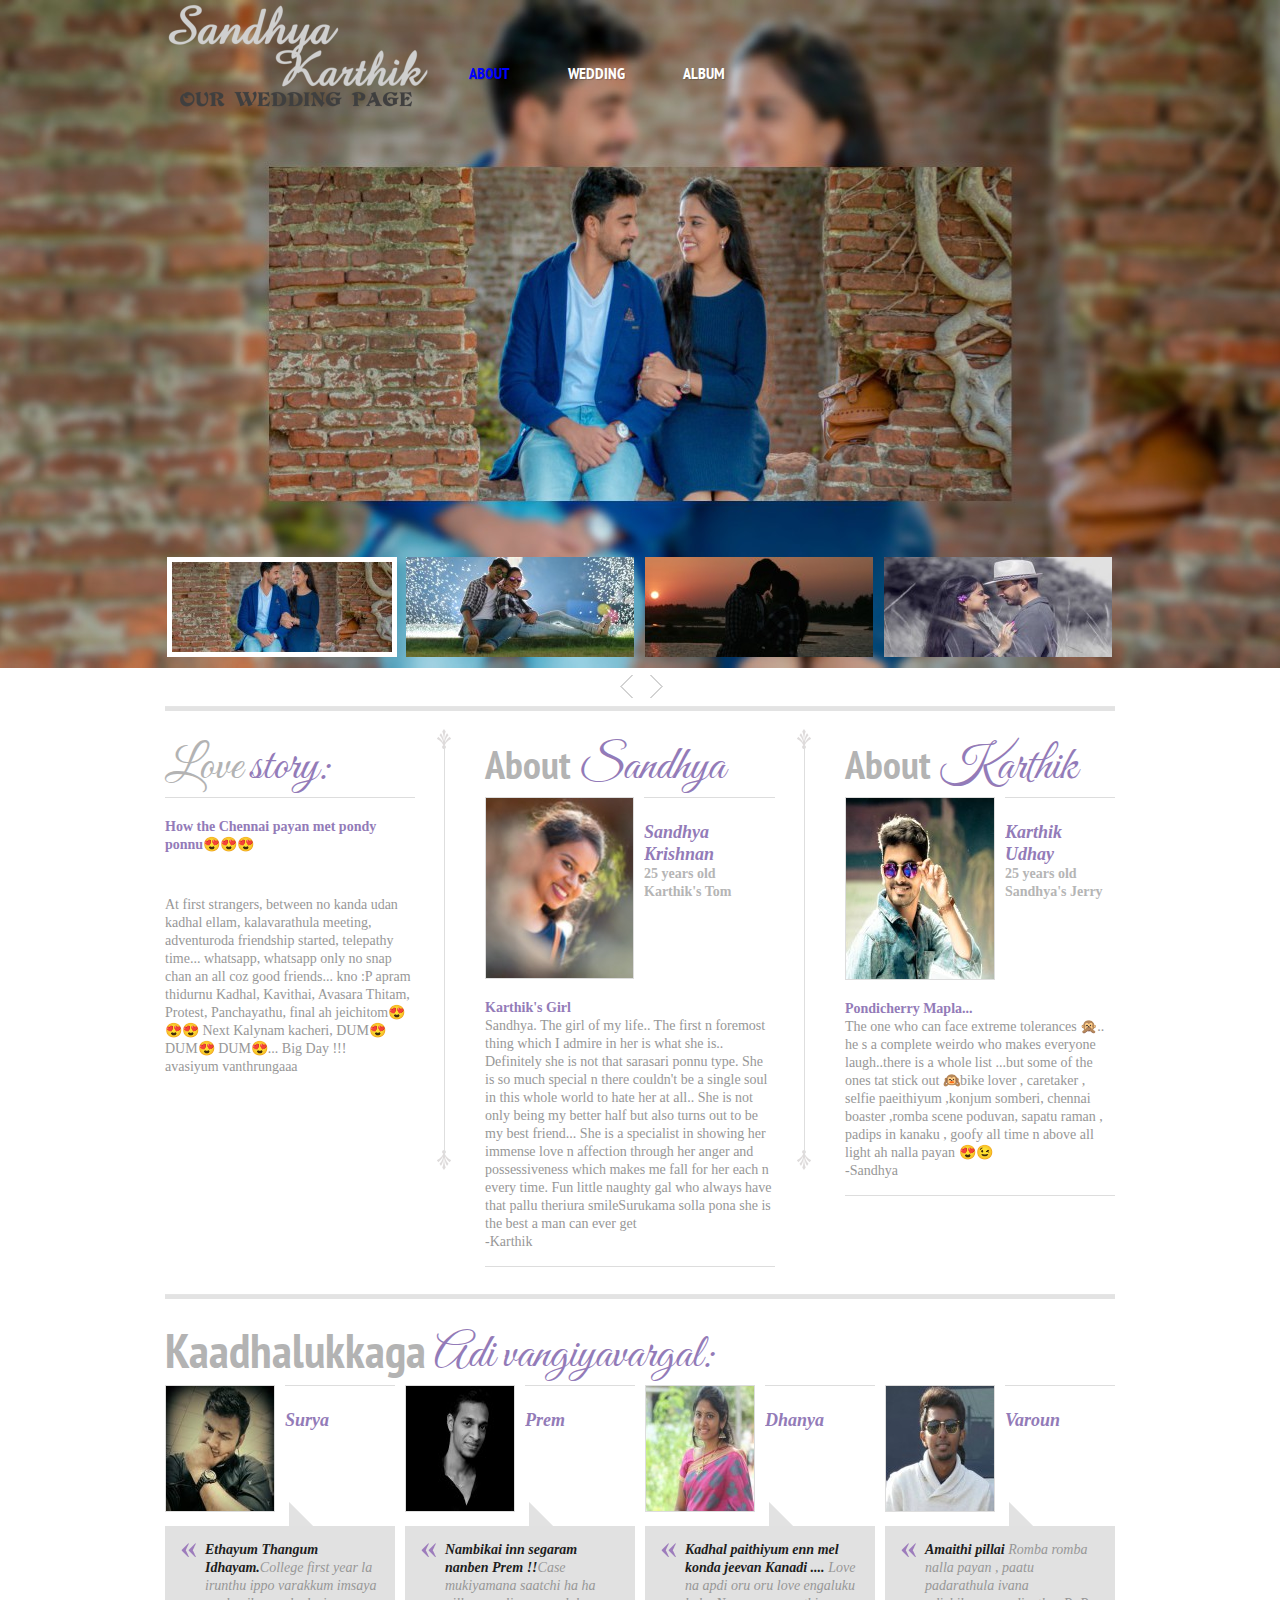
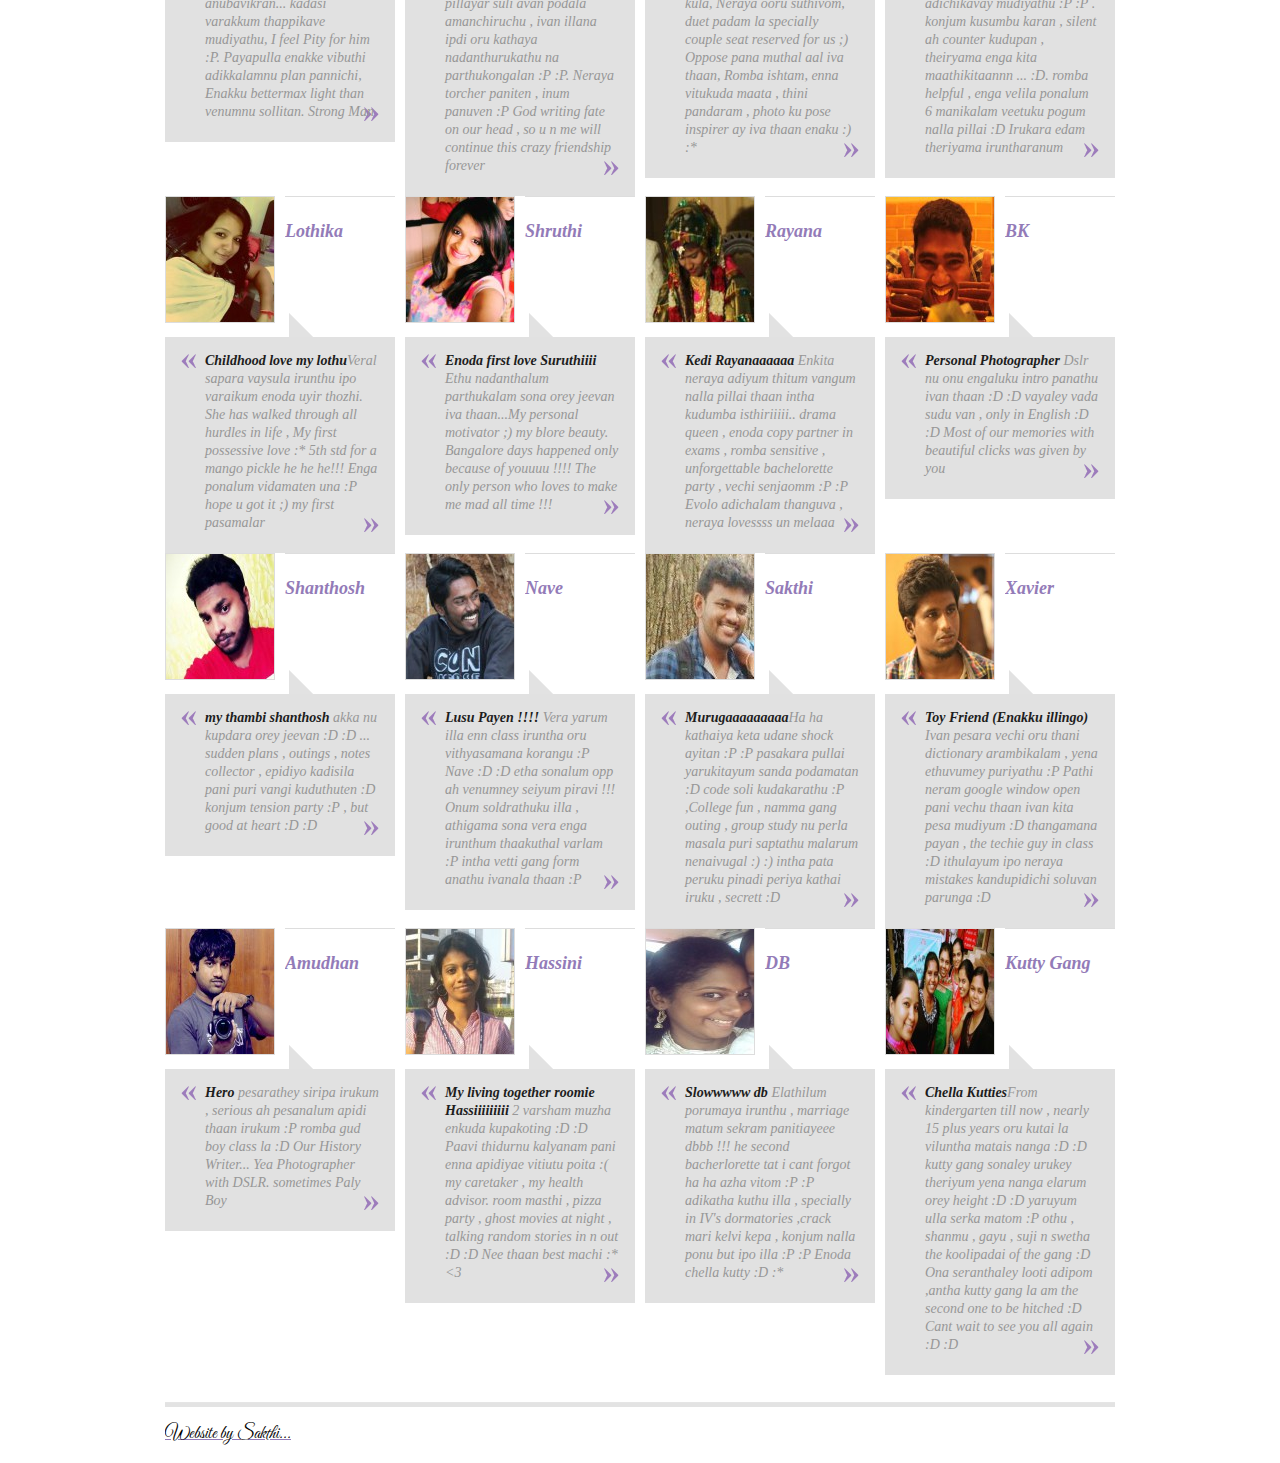
<file: index.html>
<!DOCTYPE html>
<html lang="en">
<head>
<title>Karthik&amp;Sandhya</title>
<meta charset="utf-8">
<link rel="stylesheet" type="text/css" media="screen" href="css/reset.css">
<link rel="stylesheet" type="text/css" media="screen" href="css/grid_24.css">
<link rel="stylesheet" type="text/css" media="screen" href="css/style.css">
<link rel="stylesheet" type="text/css" media="screen" href="css/slider.css">
<link href='http://fonts.googleapis.com/css?family=PT+Sans+Narrow:400,700' rel='stylesheet' type='text/css'>
<link href='http://fonts.googleapis.com/css?family=Great+Vibes' rel='stylesheet' type='text/css'>
<script src="js/jquery-1.7.min.js"></script>
<script src="js/jquery.easing.1.3.js"></script>
<script src="js/tms-0.4.1.js"></script>
<script>
$(document).ready(function(){           
  $('.slider')._TMS({
    show:0,
    pauseOnHover:true,
    prevBu:'.prev',
    nextBu:'.next',
    playBu:false,
    duration:800,
    preset:'fade',
    pagination:'.pags',
    pagNums:false,
    slideshow:7000,
    numStatus:false,
    banners:false,
    waitBannerAnimation:false,
    progressBar:false
  })    
});

$("#getting-started")
  .countdown("2017/01/01", function(event) {
    $(this).text(
      event.strftime('%D days %H:%M:%S')
    );
});


</script>
<!--[if lt IE 9]>
<script src="js/html5.js"></script>
<link rel="stylesheet" type="text/css" media="screen" href="css/ie.css">
<![endif]-->
</head>
<body>
<header>
  <h1><a href="index.html"><img src="images/logo.png" alt=""></a></h1>
  <nav>
    <ul class="menu">
      <li class="current"><a href="index.html">about</a></li>
      <li><a href="wedding.html">wedding</a></li>
      <li><a href="album.html">album</a></li>
    </ul>
  </nav>
</header>
<div id="slide">
  <div class="slider">
    <ul class="items">
      <li><img src="images/slide-1.jpg" alt=""></li>
      <li><img src="images/slide-2.jpg" alt=""></li>
      <li><img src="images/slide-3.jpg" alt=""></li>
      <li><img src="images/slide-4.jpg" alt=""></li>
    </ul>
  </div>
  <ul class="pags">
    <li><a href="#"><img src="images/slide-1-small.jpg" alt=""><span></span></a></li>
    <li><a href="#"><img src="images/slide-2-small.jpg" alt=""><span></span></a></li>
    <li><a href="#"><img src="images/slide-3-small.jpg" alt=""><span></span></a></li>
    <li><a href="#"><img src="images/slide-4-small.jpg" alt=""><span></span></a></li>
  </ul>
  <a href="#" class="prev">&nbsp;</a><a href="#" class="next">&nbsp;</a> </div>
<!--==============================content================================-->
<section id="content">
  <div class="container_24">
    <div class="grid_7">
      <div class="top-1 right-1">
        <h2 class="h2-border">Love <span>story:</span></h2>
        <p class="text-3 top-4">How the Chennai payan met pondy ponnu😍😍😍</p><br>
<p class="p1 top-2">At first strangers, between no kanda udan kadhal ellam, kalavarathula meeting, adventuroda friendship started, 
telepathy time... whatsapp, whatsapp only no snap chan an all coz good friends... kno :P
apram thidurnu Kadhal, Kavithai, Avasara Thitam, Protest, Panchayathu, final ah jeichitom😍😍😍
Next Kalynam kacheri, DUM😍 DUM😍 DUM😍... Big Day !!!  <br> avasiyum vanthrungaaa</p>
    </div>
    </div>
    <div class="grid_1">
      <div class="line-2">&nbsp;</div>
    </div>
    <div class="grid_8">
      <div class="top-1 right-1">
        <h3><strong>About</strong> Sandhya</h3>
        <div class="box-1"> <img src="images/page1-img1.jpg" alt="" class="img-border img-indent">
          <div class="extra-wrap">
            <p class="text-1">Sandhya Krishnan</p>
            <p class="text-2">25 years old<br>
              Karthik's Tom</p>
          </div>
        </div>
        <p class="text-3 top-4">Karthik's Girl</p>
        <p class="p-border">Sandhya. The girl of my life.. The first n foremost thing which I admire in her is what she is.. Definitely she is not that sarasari ponnu type. She is so much special n there couldn't be a single soul in this whole world to hate her at all.. She is not only being my better half but also turns out to be my best friend... She is a specialist in showing her immense love n affection through her anger and possessiveness which makes me fall for her each n every time. Fun little naughty gal who always have that pallu theriura smileSurukama solla pona she is the best a man can ever get<br>-Karthik</p>
        </div>
    </div>
    <div class="grid_1">
      <div class="line-2">&nbsp;</div>
    </div>
    <div class="grid_7">
      <div class="top-1">
        <h3><strong>About</strong> Karthik</h3>
        <div class="box-1"> <img src="images/page1-img2.jpg" alt="" class="img-border img-indent">
          <div class="extra-wrap">
            <p class="text-1">Karthik Udhay</p>
            <p class="text-2">25 years old<br>
              Sandhya's Jerry</p>
          </div>
        </div>
        <p class="text-3 top-4">Pondicherry Mapla...</p>
        <p class="p-border">The one who can face extreme tolerances  🙊.. he s a complete weirdo who makes everyone laugh..there is a whole list ...but some of the ones tat stick out 🙉bike lover , caretaker , selfie paeithiyum ,konjum somberi, chennai boaster ,romba scene poduvan, sapatu raman , padips in kanaku , goofy all time n above all light ah nalla payan 😍😉<br>-Sandhya</p>
        </div>
    </div>
    <div class="clear"></div>
  </div>
</section>
<section id="content">
  <div class="container_24">
    <div class="grid_24">
      <div class="top-1">
        <h4><strong>Kaadhalukkaga</strong> Adi vangiyavargal:</h4>
          <div class="box-4 wrap">
            <div class="fleft">
              <div class="box-1"> <img src="images/page5-img1.jpg" alt="" class="img-border img-indent">
                <div class="extra-wrap">
                  <p class="text-1">Surya</p>
                </div>
              </div>
            <div class="comments-4">
              <div class="comments-corner"></div>
              <div class="comment-1">
                <div class="comment-2">
                  <p class="text-4"><strong class="clr-1">Ethayum Thangum Idhayam.</strong>College first year la irunthu ippo varakkum imsaya anubavikran... kadasi varakkum thappikave mudiyathu, I feel Pity for him :P. Payapulla enakke vibuthi adikkalamnu plan pannichi, Enakku bettermax light than venumnu sollitan. Strong Man</p>
                </div>
              </div>
            </div>
          </div>
          <div class="fleft">
            <div class="box-1"> <img src="images/page5-img2.jpg" alt="" class="img-border img-indent">
              <div class="extra-wrap">
                <p class="text-1">Prem</p>
              </div>
            </div>
            <div class="comments-4">
              <div class="comments-corner"></div>
              <div class="comment-1">
                <div class="comment-2">
                  <p class="text-4"><strong class="clr-1">Nambikai inn segaram nanben Prem !!</strong>Case mukiyamana saatchi ha ha pillayar suli avan podala amanchiruchu , ivan illana ipdi oru kathaya nadanthurukathu na parthukongalan :P :P. Neraya torcher paniten , inum panuven :P God writing fate on our head , so u n me will continue this crazy friendship forever</p>
                </div>
              </div>
            </div>
          </div>
          <div class="fleft">
            <div class="box-1"> <img src="images/page5-img3.jpg" alt="" class="img-border img-indent">
              <div class="extra-wrap">
                <p class="text-1">Dhanya</p>
              </div>
            </div>
            <div class="comments-4">
              <div class="comments-corner"></div>
              <div class="comment-1">
                <div class="comment-2">
                  <p class="text-4"><strong class="clr-1">Kadhal paithiyum enn mel konda jeevan Kanadi ....</strong> Love na apdi oru oru love engaluku kula, Neraya ooru suthivom, duet padam la specially couple seat reserved for us ;) Oppose pana muthal aal iva thaan, Romba ishtam, enna vitukuda maata , thini pandaram , photo ku pose inspirer ay iva thaan enaku :) :*</p>
                </div>
              </div>
            </div>
          </div>
          <div class="fleft last">
            <div class="box-1"> <img src="images/page5-img4.jpg" alt="" class="img-border img-indent">
              <div class="extra-wrap">
                <p class="text-1">Varoun</p>
              </div>
            </div>
            <div class="comments-4">
              <div class="comments-corner"></div>
              <div class="comment-1">
                <div class="comment-2">
                  <p class="text-4"><strong class="clr-1">Amaithi pillai</strong> Romba romba nalla payan , paatu padarathula ivana adichikavay mudiyathu :P :P . konjum kusumbu karan , silent ah counter kudupan , theiryama enga kita maathikitaannn ... :D. romba helpful , enga velila ponalum 6 manikalam veetuku pogum nalla pillai :D Irukara edam theriyama iruntharanum</p>
                </div>
              </div>
            </div>
          </div>
        </div>



        <div class="box-4 wrap">
          <div class="fleft">
            <div class="box-1"> <img src="images/page5-img5.jpg" alt="" class="img-border img-indent">
              <div class="extra-wrap">
                <p class="text-1">Lothika</p>
              </div>
            </div>
            <div class="comments-4">
              <div class="comments-corner"></div>
              <div class="comment-1">
                <div class="comment-2">
                  <p class="text-4"><strong class="clr-1">Childhood love my lothu</strong>Veral sapara vaysula irunthu ipo varaikum enoda uyir thozhi. She has walked through all hurdles in life , My first possessive love :* 5th std for a mango pickle he he he!!! Enga ponalum vidamaten una :P hope u got it ;) my first pasamalar</p>
                </div>
              </div>
            </div>
          </div>
          <div class="fleft">
            <div class="box-1"> <img src="images/page5-img6.jpg" alt="" class="img-border img-indent">
              <div class="extra-wrap">
                <p class="text-1">Shruthi</p>
              </div>
            </div>
            <div class="comments-4">
              <div class="comments-corner"></div>
              <div class="comment-1">
                <div class="comment-2">
                  <p class="text-4"><strong class="clr-1">Enoda first love Suruthiiii </strong> Ethu nadanthalum parthukalam sona orey jeevan iva thaan...My personal motivator ;) my blore beauty. Bangalore days happened only because of youuuu !!!! The only person who loves to make me mad all time !!! </p>
                </div>
              </div>
            </div>
          </div>
          <div class="fleft">
            <div class="box-1"> <img src="images/page5-img7.jpg" alt="" class="img-border img-indent">
              <div class="extra-wrap">
                <p class="text-1">Rayana</p>
              </div>
            </div>
            <div class="comments-4">
              <div class="comments-corner"></div>
              <div class="comment-1">
                <div class="comment-2">
                  <p class="text-4"><strong class="clr-1">Kedi Rayanaaaaaa</strong> Enkita neraya adiyum thitum vangum nalla pillai thaan intha kudumba isthiriiiii.. drama queen , enoda copy partner in exams , romba sensitive , unforgettable bachelorette party , vechi senjaomm :P :P Evolo adichalam thanguva , neraya lovessss un melaaa</p>
                </div>
              </div>
            </div>
          </div>
          <div class="fleft last">
            <div class="box-1"> <img src="images/page5-img8.jpg" alt="" class="img-border img-indent">
              <div class="extra-wrap">
                <p class="text-1">BK</p>
              </div>
            </div>
            <div class="comments-4">
              <div class="comments-corner"></div>
              <div class="comment-1">
                <div class="comment-2">
                  <p class="text-4"><strong class="clr-1">Personal Photographer </strong> Dslr nu onu engaluku intro panathu ivan thaan :D :D vayaley vada sudu van , only in English :D :D Most of our memories with beautiful clicks was given by you</p>
                </div>
              </div>
            </div>
          </div>
        </div>



        <div class="box-4 wrap">
          <div class="fleft">
            <div class="box-1"> <img src="images/page5-img9.jpg" alt="" class="img-border img-indent">
              <div class="extra-wrap">
                <p class="text-1">Shanthosh</p>
              </div>
            </div>
            <div class="comments-4">
              <div class="comments-corner"></div>
              <div class="comment-1">
                <div class="comment-2">
                  <p class="text-4"><strong class="clr-1">my thambi shanthosh</strong> akka nu kupdara orey jeevan :D :D ... sudden plans , outings , notes collector , epidiyo kadisila pani puri vangi kuduthuten :D konjum tension party :P , but good at heart :D :D </p>
                </div>
              </div>
            </div>
          </div>
          <div class="fleft">
            <div class="box-1"> <img src="images/page5-img10.jpg" alt="" class="img-border img-indent">
              <div class="extra-wrap">
                <p class="text-1">Nave</p>
              </div>
            </div>
            <div class="comments-4">
              <div class="comments-corner"></div>
              <div class="comment-1">
                <div class="comment-2">
                  <p class="text-4"><strong class="clr-1">Lusu Payen !!!!</strong> Vera yarum illa enn class iruntha oru vithyasamana korangu :P Nave :D :D etha sonalum opp ah venumney seiyum piravi !!! Onum soldrathuku illa , athigama sona vera enga irunthum thaakuthal varlam :P intha vetti gang form anathu ivanala thaan :P</p>
                </div>
              </div>
            </div>
          </div>
          <div class="fleft">
            <div class="box-1"> <img src="images/page5-img11.jpg" alt="" class="img-border img-indent">
              <div class="extra-wrap">
                <p class="text-1">Sakthi</p>
              </div>
            </div>
            <div class="comments-4">
              <div class="comments-corner"></div>
              <div class="comment-1">
                <div class="comment-2">
                  <p class="text-4"><strong class="clr-1">Murugaaaaaaaaa</strong>Ha ha kathaiya keta udane shock ayitan :P :P pasakara pullai yarukitayum sanda podamatan :D code soli kudakarathu :P ,College fun , namma gang outing ,  group study nu perla masala puri saptathu malarum nenaivugal :) :) intha pata peruku pinadi periya kathai iruku , secrett :D  </p>
                </div>
              </div>
            </div>
          </div>
          <div class="fleft last">
            <div class="box-1"> <img src="images/page5-img12.jpg" alt="" class="img-border img-indent">
              <div class="extra-wrap">
                <p class="text-1">Xavier</p>
              </div>
            </div>
            <div class="comments-4">
              <div class="comments-corner"></div>
              <div class="comment-1">
                <div class="comment-2">
                  <p class="text-4"><strong class="clr-1">Toy Friend (Enakku illingo) </strong> Ivan pesara vechi oru thani dictionary arambikalam , yena ethuvumey puriyathu :P Pathi neram google window open pani vechu thaan ivan kita pesa mudiyum :D thangamana payan , the techie guy in class :D ithulayum ipo neraya mistakes kandupidichi soluvan parunga :D</p>
                </div>
              </div>
            </div>
          </div>
        </div>



        <div class="box-4 wrap">
          <div class="fleft">
            <div class="box-1"> <img src="images/page5-img13.jpg" alt="" class="img-border img-indent">
              <div class="extra-wrap">
                <p class="text-1">Amudhan</p>
              </div>
            </div>
            <div class="comments-4">
              <div class="comments-corner"></div>
              <div class="comment-1">
                <div class="comment-2">
                  <p class="text-4"><strong class="clr-1">Hero</strong> pesarathey siripa irukum , serious ah pesanalum apidi thaan irukum :P romba gud boy class la :D Our History Writer... Yea Photographer with DSLR. sometimes Paly Boy</p>
                </div>
              </div>
            </div>
          </div>
          <div class="fleft">
            <div class="box-1"> <img src="images/page5-img14.jpg" alt="" class="img-border img-indent">
              <div class="extra-wrap">
                <p class="text-1">Hassini</p>
              </div>
            </div>
            <div class="comments-4">
              <div class="comments-corner"></div>
              <div class="comment-1">
                <div class="comment-2">
                  <p class="text-4"><strong class="clr-1">My living together roomie Hassiiiiiiiii </strong> 2 varsham muzha enkuda kupakoting :D :D Paavi thidurnu kalyanam pani enna apidiyae vitiutu poita :( my caretaker , my health advisor. room masthi , pizza party , ghost movies at night , talking random stories in n out :D :D Nee thaan best machi :* <3</p>
                </div>
              </div>
            </div>
          </div>
          <div class="fleft">
            <div class="box-1"> <img src="images/page5-img15.jpg" alt="" class="img-border img-indent">
              <div class="extra-wrap">
                <p class="text-1">DB</p>
              </div>
            </div>
            <div class="comments-4">
              <div class="comments-corner"></div>
              <div class="comment-1">
                <div class="comment-2">
                  <p class="text-4"><strong class="clr-1">Slowwwww db</strong> Elathilum porumaya irunthu , marriage  matum sekram panitiayeee dbbb !!! he second bacherlorette tat i cant forgot ha ha azha vitom :P :P adikatha kuthu illa , specially in IV's dormatories ,crack mari kelvi kepa ,  konjum nalla ponu but ipo illa :P :P Enoda chella kutty :D :* </p>
                </div>
              </div>
            </div>
          </div>
          <div class="fleft last">
            <div class="box-1"> <img src="images/page5-img16.jpg" alt="" class="img-border img-indent">
              <div class="extra-wrap">
                <p class="text-1">Kutty Gang</p>
              </div>
            </div>
            <div class="comments-4">
              <div class="comments-corner"></div>
              <div class="comment-1">
                <div class="comment-2">
                  <p class="text-4"><strong class="clr-1">Chella Kutties</strong>From kindergarten till now , nearly 15 plus years oru kutai la viluntha matais nanga :D :D  kutty gang sonaley urukey theriyum yena nanga elarum orey height :D :D yaruyum ulla serka matom :P  othu , shanmu , gayu , suji n swetha the koolipadai of the gang :D Ona seranthaley looti adipom ,antha kutty gang la am the second one to be hitched :D Cant wait to see you all again :D :D </p>
                </div>
              </div>
            </div>
          </div>
        </div>



      </div>
    </div>

    <div class="clear"></div>
  </div>
</section>
<!--==============================footer=================================-->
<footer> 
    <a target="_blank" href="https://www.facebook.com/SakthivelDhanajeyan" class="link"><div style="padding: 0px;font-family: 'Great Vibes', cursive;font-size:18px;color:black;font-weight:normal;"> Website by Sakthi...</div></a>
</footer>
</body>
</html>
</file>
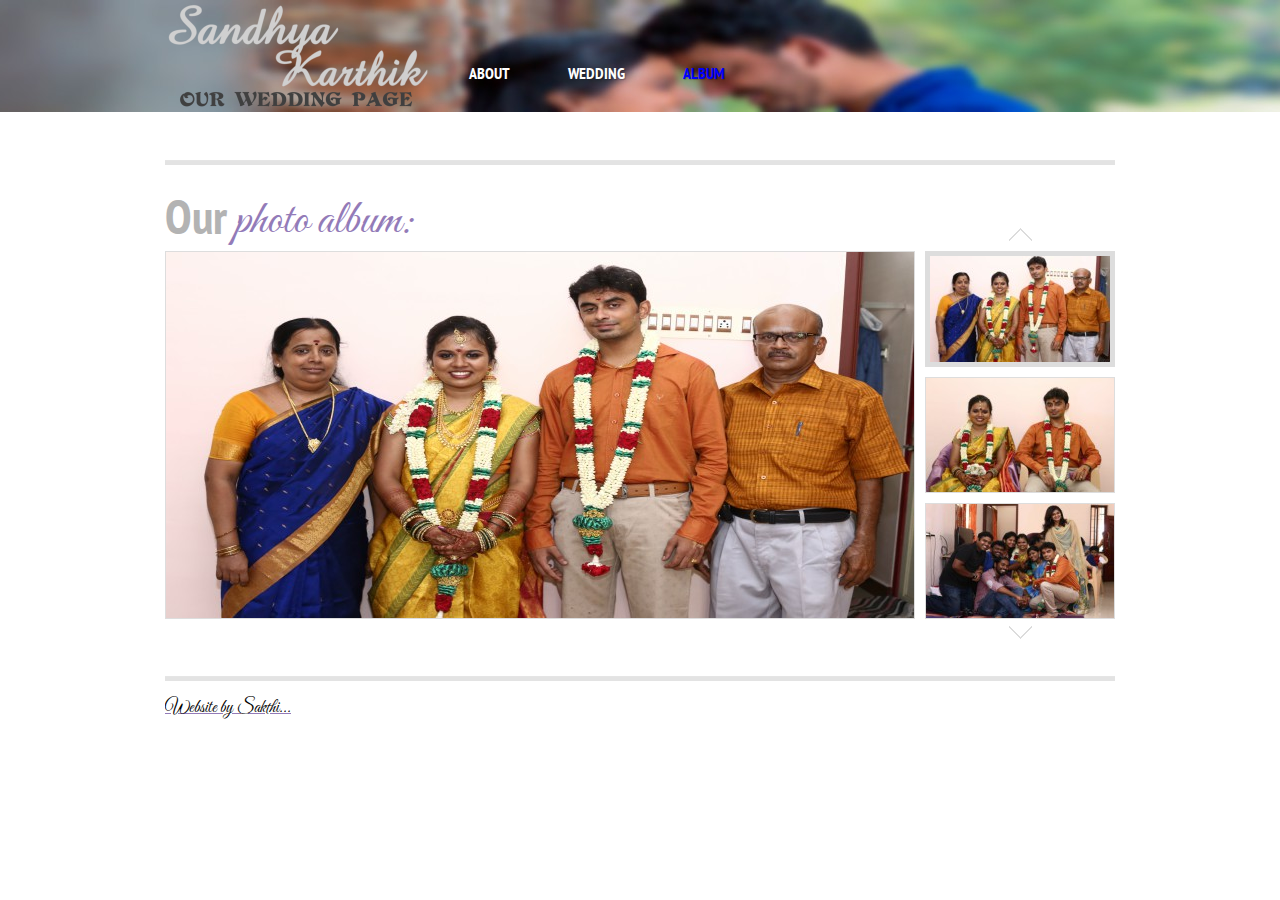
<file: album.html>
<!DOCTYPE html>
<html lang="en">
<head>
<title>Kate&amp;Leo | Album</title>
<meta charset="utf-8">
<link rel="stylesheet" type="text/css" media="screen" href="css/reset.css">
<link rel="stylesheet" type="text/css" media="screen" href="css/grid_24.css">
<link rel="stylesheet" type="text/css" media="screen" href="css/style.css">
<link rel="stylesheet" type="text/css" media="screen" href="css/demo.css">
<link href='http://fonts.googleapis.com/css?family=PT+Sans+Narrow:400,700' rel='stylesheet' type='text/css'>
<link href='http://fonts.googleapis.com/css?family=Great+Vibes' rel='stylesheet' type='text/css'>
<script src="js/jquery-1.7.min.js"></script>
<script src="js/jquery.easing.1.3.js"></script>
<script src="js/uCarousel.js"></script>
<script src="js/tms-0.4.1.js"></script>
<script>
$(document)
    .ready(function () {
    $('.gallery')
        ._TMS({
        show: 0,
        pauseOnHover: true,
        prevBu: false,
        nextBu: false,
        playBu: false,
        duration: 700,
        preset: 'fade',
        pagination: $('.img-pags')
            .uCarousel({
            show: 3,
            shift: 0,
            rows: 1
        }),
        pagNums: false,
        slideshow: 7000,
        numStatus: true,
        banners: false,
        waitBannerAnimation: false,
        progressBar: false
    })
})
</script>
<!--[if lt IE 9]>
<script src="js/html5.js"></script>
<link rel="stylesheet" type="text/css" media="screen" href="css/ie.css">
<![endif]-->
</head>
<body>
<div class="sub-pages">
  <header>
    <h1><a href="index.html"><img src="images/logo.png" alt=""></a></h1>
    <nav>
      <ul class="menu">
        <li><a href="index.html">about</a></li>
        <li><a href="wedding.html">wedding</a></li>
        <li class="current"><a href="album.html">album</a></li>
      </ul>
    </nav>
  </header>
</div>
<!--==============================content================================-->
<section id="content">
  <div class="container_24">
    <div class="grid_24">
      <h4 class="top-1"><strong>Our</strong> photo album:</h4>
    </div>
    <div class="grid_19">
      <div id="slide">
        <div class="gallery">
          <ul class="items">
            <li><img src="images/gallery-1-big.jpg" alt=""></li>
            <li><img src="images/gallery-2-big.jpg" alt=""></li>
            <li><img src="images/gallery-3-big.jpg" alt=""></li>
            <li><img src="images/gallery-4-big.jpg" alt=""></li>
            <li><img src="images/gallery-5-big.jpg" alt=""></li>
            <li><img src="images/gallery-6-big.jpg" alt=""></li>
            <li><img src="images/gallery-7-big.jpg" alt=""></li>
            <li><img src="images/gallery-8-big.jpg" alt=""></li>
            <li><img src="images/gallery-9-big.jpg" alt=""></li>
            <li><img src="images/gallery-10-big.jpg" alt=""></li>
            <li><img src="images/gallery-11-big.jpg" alt=""></li>
          </ul>
        </div>
      </div>
    </div>
    <div class="grid_5">
      <div class="pag">
        <div class="img-pags">
          <ul>
            <li><a href="#"><img src="images/gallery-1.jpg" alt=""><span></span></a></li>
            <li><a href="#"><img src="images/gallery-2.jpg" alt=""><span></span></a></li>
            <li><a href="#"><img src="images/gallery-3.jpg" alt=""><span></span></a></li>
            <li><a href="#"><img src="images/gallery-4.jpg" alt=""><span></span></a></li>
            <li><a href="#"><img src="images/gallery-5.jpg" alt=""><span></span></a></li>
            <li><a href="#"><img src="images/gallery-6.jpg" alt=""><span></span></a></li>
            <li><a href="#"><img src="images/gallery-7.jpg" alt=""><span></span></a></li>
            <li><a href="#"><img src="images/gallery-8.jpg" alt=""><span></span></a></li>
            <li><a href="#"><img src="images/gallery-9.jpg" alt=""><span></span></a></li>
            <li><a href="#"><img src="images/gallery-10.jpg" alt=""><span></span></a></li>
            <li><a href="#"><img src="images/gallery-11.jpg" alt=""><span></span></a></li>
          </ul>
        </div>
        <a href="#" class="gallery-button gallery-button-1" data-type="prevPage">&nbsp;</a> <a href="#" class="gallery-button gallery-button-2" data-type="nextPage">&nbsp;</a> </div>
    </div>
    <div class="clear"></div>
  </div>
</section>
<!--==============================footer=================================-->
<footer> 
    <a target="_blank" href="https://www.facebook.com/SakthivelDhanajeyan" class="link"><div style="padding: 0px;font-family: 'Great Vibes', cursive;font-size:18px;color:black;font-weight:normal;"> Website by Sakthi...</div></a>
</footer>
</body>
</html>
</file>
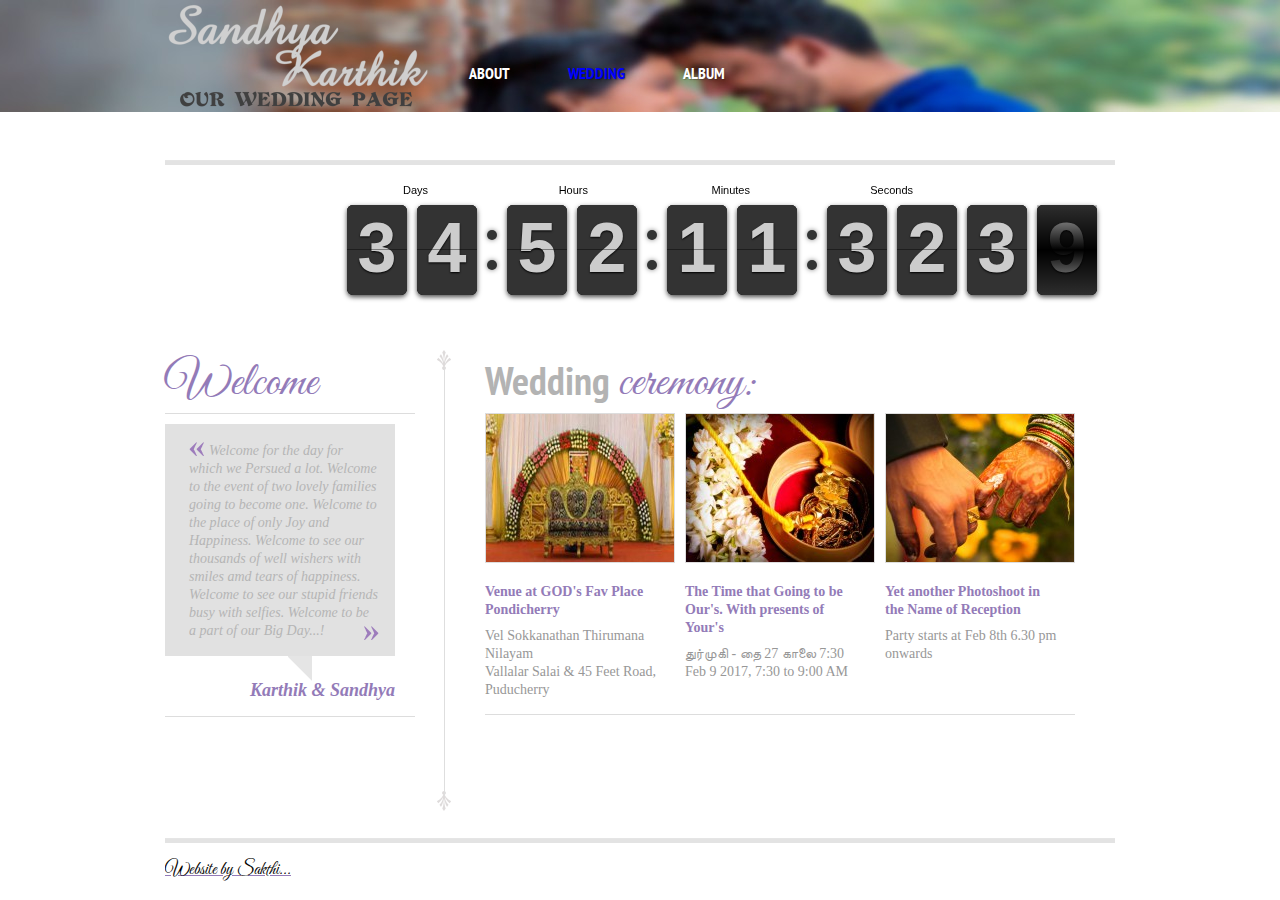
<file: wedding.html>
<!DOCTYPE html>
<html lang="en">
<head>
<title>Kate&amp;Leo | Wedding</title>
<meta charset="utf-8">
<link rel="stylesheet" type="text/css" media="screen" href="css/reset.css">
<link rel="stylesheet" type="text/css" media="screen" href="css/grid_24.css">
<link rel="stylesheet" type="text/css" media="screen" href="css/style.css">
<link href='http://fonts.googleapis.com/css?family=PT+Sans+Narrow:400,700' rel='stylesheet' type='text/css'>
<link href='http://fonts.googleapis.com/css?family=Great+Vibes' rel='stylesheet' type='text/css'>
<script src="js/jquery-1.7.min.js"></script>
<script src="js/jquery.easing.1.3.js"></script>
<link rel="stylesheet" href="css/flipclock.css">
<script src="js/flipclock.min.js"></script>
<!--[if lt IE 9]>
<script src="js/html5.js"></script>
<link rel="stylesheet" type="text/css" media="screen" href="css/ie.css">
<![endif]-->
</head>
<body>
<div class="sub-pages">
  <header>
    <h1><a href="index.html"><img src="images/logo.png" alt=""></a></h1>
    <nav>
      <ul class="menu">
        <li><a href="index.html">about</a></li>
        <li class="current"><a href="wedding.html">wedding</a></li>
        <li><a href="album.html">album</a></li>
      </ul>
    </nav>
  </header>
</div>
<!--==============================content================================-->
<section id="content">
<br/>
<div class="clock" style="padding-left:160px;align:center;margin:2em;"></div>
<div class="message"></div>
<script type="text/javascript">
    var clock;
    
    $(document).ready(function() {
      var clock;

      clock = $('.clock').FlipClock({
            clockFace: 'DailyCounter',
            autoStart: false,
            callbacks: {
              stop: function() {
                $('.message').html('The clock has stopped!')
              }
            }
        });
        clock.setTime(Math.abs(new Date(2017, 1, 9, 7, 30, 0, 0) - $.now())/1000);
        clock.setCountdown(true);
        clock.start();

    });
  </script>
  <div class="container_24">
    <div class="grid_7">
      <div class="top-1 right-1">
        <h4 class="h4-border">Welcome</h4>
        <div class="p-border">
          <div class="comments-2">
            <div class="comments-corner"></div>
            <div class="comment-1">
              <div class="comment-2">
                <p><i>Welcome for the day for which we Persued a lot. Welcome to the event of two lovely families going to become one. Welcome to the place of only Joy and Happiness. Welcome to see our thousands of well wishers with smiles amd tears of happiness. Welcome to see our stupid friends busy with selfies. Welcome to be a part of our Big Day...!</i></p>
              </div>
            </div>
          </div>
          <br>
          <div class="comments-2-name text-1">Karthik &amp; Sandhya</div>
        </div>
        </div>
    </div>
    <div class="grid_1">
      <div class="line-3">&nbsp;</div>
    </div>
    <div class="grid_15">
      <div class="top-1">
        <h3><strong>Wedding</strong> ceremony:</h3>
        <div class="wrap p-border">
          <div class="box-2"> <img src="images/page2-img1.jpg" alt="" class="img-border">
            <p class="text-3 top-4">Venue at GOD's Fav Place Pondicherry</p>
            <p class="top-5">Vel Sokkanathan Thirumana Nilayam <br> Vallalar Salai & 45 Feet Road, <br> Puducherry</p>
          </div>
          <div class="box-2"> <img src="images/page2-img2.jpg" alt="" class="img-border">
            <p class="text-3 top-4">The Time that Going to be Our's. With presents of Your's</p>
            <p class="top-5">துர்முகி - தை 27 காலை 7:30 <br>Feb 9 2017, 7:30 to 9:00 AM</p>
          </div>
          <div class="box-2 last"> <img src="images/page2-img3.jpg" alt="" class="img-border">
            <p class="text-3 top-4">Yet another Photoshoot in the Name of Reception</p>
            <p class="top-5">Party starts at Feb 8th 6.30 pm onwards</p>
          </div>
        </div>
        </div>
    </div>
    <div class="clear"></div>
  </div>
</section>
<!--==============================footer=================================-->
<footer> 
    <a target="_blank" href="https://www.facebook.com/SakthivelDhanajeyan" class="link"><div style="padding: 0px;font-family: 'Great Vibes', cursive;font-size:18px;color:black;font-weight:normal;"> Website by Sakthi...</div></a>
</footer>
</body>
</html>
</file>
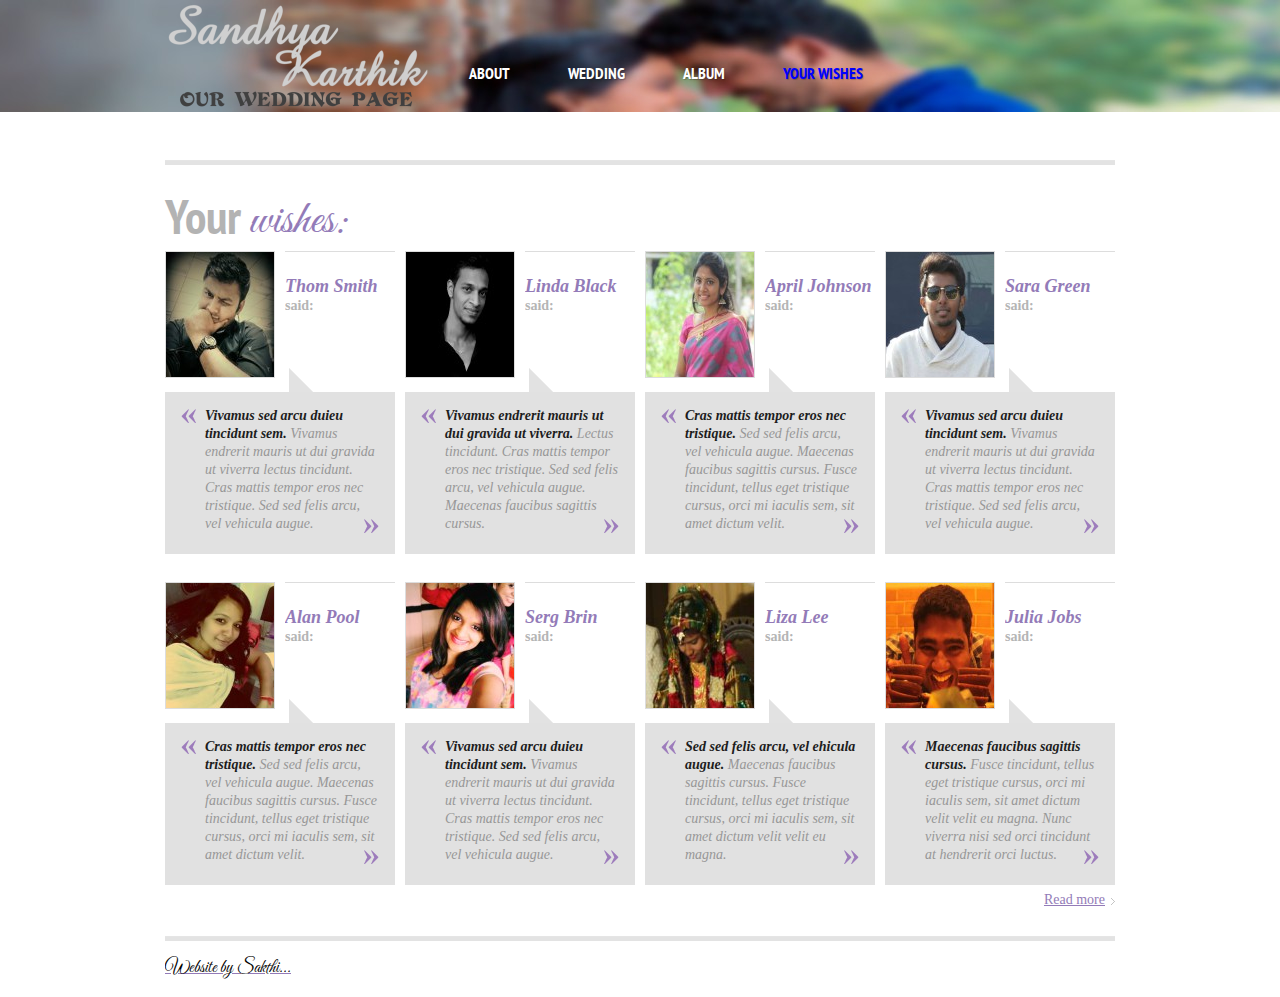
<file: wishes.html>
<!DOCTYPE html>
<html lang="en">
<head>
<title>Kate&amp;Leo | Your Wishes</title>
<meta charset="utf-8">
<link rel="stylesheet" type="text/css" media="screen" href="css/reset.css">
<link rel="stylesheet" type="text/css" media="screen" href="css/grid_24.css">
<link rel="stylesheet" type="text/css" media="screen" href="css/style.css">
<link href='http://fonts.googleapis.com/css?family=PT+Sans+Narrow:400,700' rel='stylesheet' type='text/css'>
<link href='http://fonts.googleapis.com/css?family=Great+Vibes' rel='stylesheet' type='text/css'>
<script src="js/jquery-1.7.min.js"></script>
<script src="js/jquery.easing.1.3.js"></script>
<!--[if lt IE 9]>
<script src="js/html5.js"></script>
<link rel="stylesheet" type="text/css" media="screen" href="css/ie.css">
<![endif]-->
</head>
<body>
<div class="sub-pages">
  <header>
    <h1><a href="index.html"><img src="images/logo.png" alt=""></a></h1>
    <nav>
      <ul class="menu">
        <li><a href="index.html">about</a></li>
        <li><a href="wedding.html">wedding</a></li>
        <li><a href="album.html">album</a></li>
        <li class="current"><a href="wishes.html">your wishes</a></li>
      </ul>
    </nav>
  </header>
</div>
<!--==============================content================================-->
<section id="content">
  <div class="container_24">
    <div class="grid_24">
      <div class="top-1">
        <h4><strong>Your</strong> wishes:</h4>
        <div class="box-4 wrap">
          <div class="fleft">
            <div class="box-1"> <img src="images/page5-img1.jpg" alt="" class="img-border img-indent">
              <div class="extra-wrap">
                <p class="text-1">Thom Smith</p>
                <p class="text-2">said:</p>
              </div>
            </div>
            <div class="comments-4">
              <div class="comments-corner"></div>
              <div class="comment-1">
                <div class="comment-2">
                  <p class="text-4"><strong class="clr-1">Vivamus sed arcu duieu tincidunt sem.</strong> Vivamus endrerit mauris ut dui gravida ut viverra lectus tincidunt. Cras mattis tempor eros nec tristique. Sed sed felis arcu, vel vehicula augue.</p>
                </div>
              </div>
            </div>
          </div>
          <div class="fleft">
            <div class="box-1"> <img src="images/page5-img2.jpg" alt="" class="img-border img-indent">
              <div class="extra-wrap">
                <p class="text-1">Linda Black</p>
                <p class="text-2">said:</p>
              </div>
            </div>
            <div class="comments-4">
              <div class="comments-corner"></div>
              <div class="comment-1">
                <div class="comment-2">
                  <p class="text-4"><strong class="clr-1">Vivamus endrerit mauris ut dui gravida ut viverra.</strong> Lectus tincidunt. Cras mattis tempor eros nec tristique. Sed sed felis arcu, vel vehicula augue. Maecenas faucibus sagittis cursus. </p>
                </div>
              </div>
            </div>
          </div>
          <div class="fleft">
            <div class="box-1"> <img src="images/page5-img3.jpg" alt="" class="img-border img-indent">
              <div class="extra-wrap">
                <p class="text-1">April Johnson</p>
                <p class="text-2">said:</p>
              </div>
            </div>
            <div class="comments-4">
              <div class="comments-corner"></div>
              <div class="comment-1">
                <div class="comment-2">
                  <p class="text-4"><strong class="clr-1">Cras mattis tempor eros nec tristique.</strong> Sed sed felis arcu, vel vehicula augue. Maecenas faucibus sagittis cursus. Fusce tincidunt, tellus eget tristique cursus, orci mi iaculis sem, sit amet dictum velit.</p>
                </div>
              </div>
            </div>
          </div>
          <div class="fleft last">
            <div class="box-1"> <img src="images/page5-img4.jpg" alt="" class="img-border img-indent">
              <div class="extra-wrap">
                <p class="text-1">Sara Green</p>
                <p class="text-2">said:</p>
              </div>
            </div>
            <div class="comments-4">
              <div class="comments-corner"></div>
              <div class="comment-1">
                <div class="comment-2">
                  <p class="text-4"><strong class="clr-1">Vivamus sed arcu duieu tincidunt sem.</strong> Vivamus endrerit mauris ut dui gravida ut viverra lectus tincidunt. Cras mattis tempor eros nec tristique. Sed sed felis arcu, vel vehicula augue. </p>
                </div>
              </div>
            </div>
          </div>
        </div>
        <div class="box-4 wrap top-8">
          <div class="fleft">
            <div class="box-1"> <img src="images/page5-img5.jpg" alt="" class="img-border img-indent">
              <div class="extra-wrap">
                <p class="text-1">Alan Pool</p>
                <p class="text-2">said:</p>
              </div>
            </div>
            <div class="comments-4">
              <div class="comments-corner"></div>
              <div class="comment-1">
                <div class="comment-2">
                  <p class="text-4"><strong class="clr-1">Cras mattis tempor eros nec tristique.</strong> Sed sed felis arcu, vel vehicula augue. Maecenas faucibus sagittis cursus. Fusce tincidunt, tellus eget tristique cursus, orci mi iaculis sem, sit amet dictum velit.</p>
                </div>
              </div>
            </div>
          </div>
          <div class="fleft">
            <div class="box-1"> <img src="images/page5-img6.jpg" alt="" class="img-border img-indent">
              <div class="extra-wrap">
                <p class="text-1">Serg Brin</p>
                <p class="text-2">said:</p>
              </div>
            </div>
            <div class="comments-4">
              <div class="comments-corner"></div>
              <div class="comment-1">
                <div class="comment-2">
                  <p class="text-4"><strong class="clr-1">Vivamus sed arcu duieu tincidunt sem.</strong> Vivamus endrerit mauris ut dui gravida ut viverra lectus tincidunt. Cras mattis tempor eros nec tristique. Sed sed felis arcu, vel vehicula augue. </p>
                </div>
              </div>
            </div>
          </div>
          <div class="fleft">
            <div class="box-1"> <img src="images/page5-img7.jpg" alt="" class="img-border img-indent">
              <div class="extra-wrap">
                <p class="text-1">Liza Lee</p>
                <p class="text-2">said:</p>
              </div>
            </div>
            <div class="comments-4">
              <div class="comments-corner"></div>
              <div class="comment-1">
                <div class="comment-2">
                  <p class="text-4"><strong class="clr-1">Sed sed felis arcu, vel ehicula augue.</strong> Maecenas faucibus sagittis cursus. Fusce tincidunt, tellus eget tristique cursus, orci mi iaculis sem, sit amet dictum velit velit eu magna.</p>
                </div>
              </div>
            </div>
          </div>
          <div class="fleft last">
            <div class="box-1"> <img src="images/page5-img8.jpg" alt="" class="img-border img-indent">
              <div class="extra-wrap">
                <p class="text-1">Julia Jobs</p>
                <p class="text-2">said:</p>
              </div>
            </div>
            <div class="comments-4">
              <div class="comments-corner"></div>
              <div class="comment-1">
                <div class="comment-2">
                  <p class="text-4"><strong class="clr-1">Maecenas faucibus sagittis cursus.</strong> Fusce tincidunt, tellus eget tristique cursus, orci mi iaculis sem, sit amet dictum velit velit eu magna. Nunc viverra nisi sed orci tincidunt at hendrerit orci luctus. </p>
                </div>
              </div>
            </div>
          </div>
          <a href="#" class="link-1">Read more</a> </div>
      </div>
    </div>
    <div class="clear"></div>
  </div>
</section>
<!--==============================footer=================================-->
<footer> 
    <a target="_blank" href="https://www.facebook.com/SakthivelDhanajeyan" class="link"><div style="padding: 0px;font-family: 'Great Vibes', cursive;font-size:18px;color:black;font-weight:normal;"> Website by Sakthi...</div></a>
</footer>
</body>
</html>
</file>
<file: css/grid_24.css>
.container_24 {
	margin:0 auto;
	width:960px;
}
.grid_1, .grid_2, .grid_3, .grid_4, .grid_5, .grid_6, .grid_7, .grid_8, .grid_9, .grid_10, .grid_11, .grid_12, .grid_13, .grid_14, .grid_15, .grid_16, .grid_17, .grid_18, .grid_19, .grid_20, .grid_21, .grid_22, .grid_23, .grid_24 {
	display:inline;
	float:left;
	position:relative;
	margin-left:5px;
	margin-right:5px
}
.alpha {
	margin-left:0
}
.omega {
	margin-right:0
}
.container_24 .grid_1 {
	width:30px
}
.container_24 .grid_2 {
	width:70px
}
.container_24 .grid_3 {
	width:110px
}
.container_24 .grid_4 {
	width:150px
}
.container_24 .grid_5 {
	width:190px
}
.container_24 .grid_6 {
	width:230px
}
.container_24 .grid_7 {
	width:270px
}
.container_24 .grid_8 {
	width:310px
}
.container_24 .grid_9 {
	width:350px
}
.container_24 .grid_10 {
	width:390px
}
.container_24 .grid_11 {
	width:430px
}
.container_24 .grid_12 {
	width:470px
}
.container_24 .grid_13 {
	width:510px
}
.container_24 .grid_14 {
	width:550px
}
.container_24 .grid_15 {
	width:590px
}
.container_24 .grid_16 {
	width:630px
}
.container_24 .grid_17 {
	width:670px
}
.container_24 .grid_18 {
	width:710px
}
.container_24 .grid_19 {
	width:750px
}
.container_24 .grid_20 {
	width:790px
}
.container_24 .grid_21 {
	width:830px
}
.container_24 .grid_22 {
	width:870px
}
.container_24 .grid_23 {
	width:910px
}
.container_24 .grid_24 {
	width:950px
}
.container_24 .prefix_1 {
	padding-left:40px
}
.container_24 .prefix_2 {
	padding-left:80px
}
.container_24 .prefix_3 {
	padding-left:120px
}
.container_24 .prefix_4 {
	padding-left:160px
}
.container_24 .prefix_5 {
	padding-left:200px
}
.container_24 .prefix_6 {
	padding-left:240px;
}
.container_24 .prefix_7 {
	padding-left:280px
}
.container_24 .prefix_8 {
	padding-left:320px
}
.container_24 .prefix_9 {
	padding-left:360px
}
.container_24 .prefix_10 {
	padding-left:400px
}
.container_24 .prefix_11 {
	padding-left:440px
}
.container_24 .prefix_12 {
	padding-left:480px
}
.container_24 .prefix_13 {
	padding-left:520px
}
.container_24 .prefix_14 {
	padding-left:560px
}
.container_24 .prefix_15 {
	padding-left:600px
}
.container_24 .prefix_16 {
	padding-left:640px
}
.container_24 .prefix_17 {
	padding-left:680px
}
.container_24 .prefix_18 {
	padding-left:720px
}
.container_24 .prefix_19 {
	padding-left:760px
}
.container_24 .prefix_20 {
	padding-left:800px
}
.container_24 .prefix_21 {
	padding-left:840px
}
.container_24 .prefix_22 {
	padding-left:880px
}
.container_24 .prefix_23 {
	padding-left:920px
}
.container_24 .suffix_1 {
	padding-right:40px
}
.container_24 .suffix_2 {
	padding-right:80px
}
.container_24 .suffix_3 {
	padding-right:120px
}
.container_24 .suffix_4 {
	padding-right:160px
}
.container_24 .suffix_5 {
	padding-right:200px
}
.container_24 .suffix_6 {
	padding-right:240px
}
.container_24 .suffix_7 {
	padding-right:280px
}
.container_24 .suffix_8 {
	padding-right:320px
}
.container_24 .suffix_9 {
	padding-right:360px
}
.container_24 .suffix_10 {
	padding-right:400px
}
.container_24 .suffix_11 {
	padding-right:440px
}
.container_24 .suffix_12 {
	padding-right:480px
}
.container_24 .suffix_13 {
	padding-right:520px
}
.container_24 .suffix_14 {
	padding-right:560px
}
.container_24 .suffix_15 {
	padding-right:600px
}
.container_24 .suffix_16 {
	padding-right:640px
}
.container_24 .suffix_17 {
	padding-right:680px
}
.container_24 .suffix_18 {
	padding-right:720px
}
.container_24 .suffix_19 {
	padding-right:760px
}
.container_24 .suffix_20 {
	padding-right:800px
}
.container_24 .suffix_21 {
	padding-right:840px
}
.container_24 .suffix_22 {
	padding-right:880px
}
.container_24 .suffix_23 {
	padding-right:920px
}
.container_24 .push_1 {
	left:40px
}
.container_24 .push_2 {
	left:80px
}
.container_24 .push_3 {
	left:120px
}
.container_24 .push_4 {
	left:160px
}
.container_24 .push_5 {
	left:200px
}
.container_24 .push_6 {
	left:240px
}
.container_24 .push_7 {
	left:280px
}
.container_24 .push_8 {
	left:320px
}
.container_24 .push_9 {
	left:360px
}
.container_24 .push_10 {
	left:400px
}
.container_24 .push_11 {
	left:440px
}
.container_24 .push_12 {
	left:480px
}
.container_24 .push_13 {
	left:520px
}
.container_24 .push_14 {
	left:560px
}
.container_24 .push_15 {
	left:600px
}
.container_24 .push_16 {
	left:640px
}
.container_24 .push_17 {
	left:680px
}
.container_24 .push_18 {
	left:720px
}
.container_24 .push_19 {
	left:760px
}
.container_24 .push_20 {
	left:800px
}
.container_24 .push_21 {
	left:840px
}
.container_24 .push_22 {
	left:880px
}
.container_24 .push_23 {
	left:920px
}
.container_24 .pull_1 {
	left:-40px
}
.container_24 .pull_2 {
	left:-80px
}
.container_24 .pull_3 {
	left:-120px
}
.container_24 .pull_4 {
	left:-160px
}
.container_24 .pull_5 {
	left:-200px
}
.container_24 .pull_6 {
	left:-240px
}
.container_24 .pull_7 {
	left:-280px
}
.container_24 .pull_8 {
	left:-320px
}
.container_24 .pull_9 {
	left:-360px
}
.container_24 .pull_10 {
	left:-400px
}
.container_24 .pull_11 {
	left:-440px
}
.container_24 .pull_12 {
	left:-480px
}
.container_24 .pull_13 {
	left:-520px
}
.container_24 .pull_14 {
	left:-560px
}
.container_24 .pull_15 {
	left:-600px
}
.container_24 .pull_16 {
	left:-640px
}
.container_24 .pull_17 {
	left:-680px
}
.container_24 .pull_18 {
	left:-720px
}
.container_24 .pull_19 {
	left:-760px
}
.container_24 .pull_20 {
	left:-800px
}
.container_24 .pull_21 {
	left:-840px
}
.container_24 .pull_22 {
	left:-880px
}
.container_24 .pull_23 {
	left:-920px
}
.clear {
	clear:both;
	display:block;
	overflow:hidden;
	height:0;
}
.clearfix:after {
	clear:both;
	content:' ';
	display:block;
	font-size:0;
	line-height:0;
	visibility:hidden;
	width:0;
	height:0
}
.clearfix {
	display:inline-block
}
* html .clearfix {
	height:1%
}
.clearfix {
	display:block
}
</file>
<file: css/style.css>
/* Global properties ======================================================== */
html, body {
	width:100%;
	padding:0;
	margin:0;
}
body {
	font: 14px/18px "Times New Roman", Times, serif;
	color:#979797;
	min-width:1020px;
	background: #fff;
}
.ic {
	border:0;
	float:right;
	background:#fff;
	color:#f00;
	width:50%;
	line-height:10px;
	font-size:10px;
	margin:-220% 0 0 0;
	overflow:hidden;
	padding:0
}
.sub-pages {
	background:url(../images/sub-pages-bg.jpg) center 0 no-repeat #fff;
	min-height:122px;
	margin-bottom:38px;
}
/***********************************************************************/
a {
	text-decoration:none;
	cursor:pointer;
	text-decoration:none;
}
a:hover {
	text-decoration:none;
}
.button-1 {
	background:#91abb5;
	color:#fff;
	font-size:12px;
	line-height:15px;
	font-weight:bold;
	padding:6px 21px 9px 21px;
	display:inline-block;
	border-radius:6px;
}
.button-1:hover {
	background:#b92103;
}
.button-2 {
	background:#b92103;
	color:#fff;
	font-family: 'Muli', sans-serif;
	font-size:14px;
	line-height:18px;
	text-transform:uppercase;
	padding:6px 15px 6px 15px;
	display:inline-block;
	border-radius:6px;
}
.button-2:hover {
	background:#91abb5;
}
.link {
	color:#937bb8;
	text-decoration:underline;
}
.link:hover {
	text-decoration:none;
}
.link-1 {
	font-size:14px;
	line-height:18px;
	color:#937bb8;
	text-decoration:underline;
	display:inline-block;
	float:right;
	background:url(../images/link-1.gif) right 7px no-repeat;
	padding-right:10px;
	margin-top:6px;
}
.link-1:hover {
	text-decoration:none;
}
.clr-1 {
	color:#1d1d1d;
}
.clr-2 {
	color:#b5b5b5;
}
.text-1 {
	font-weight:bold;
	font-style:italic;
	color:#937bb8;
	font-size:18px;
	line-height:22px;
}
.text-2 {
	font-weight:bold;
	color:#b5b5b5;
}
.text-3 {
	font-weight:bold;
	color:#937bb8;
}
.text-4 {
	font-style:italic;
}
.text-5 {
	font-weight:bold;
	color:#1b1a1a;
	font-size:10px;
	line-height:16px;
	text-transform:uppercase;
}
h2 {
	font-family: 'Great Vibes', cursive;
	font-size:48px;
	line-height:60px;
	color:#b3b3b3;
	font-weight:normal;
}
h2 span {
	color:#937bb8;
}
.h2-border {
	border-bottom:#dddddd 1px solid;
}
h3 {
	font-family: 'Great Vibes', cursive;
	font-size:48px;
	line-height:60px;
	color:#937bb8;
	font-weight:normal;
}
h3 strong {
	font-family: 'PT Sans Narrow', sans-serif;
	font-size:40px;
	line-height:54px;
	font-weight:bold;
	color:#b3b3b3;
}
h4 {
	font-family: 'Great Vibes', cursive;
	font-size:48px;
	line-height:60px;
	color:#937bb8;
	font-weight:normal;
}
h4 strong {
	font-family: 'PT Sans Narrow', sans-serif;
	font-size:48px;
	line-height:60px;
	font-weight:bold;
	color:#b3b3b3;
	margin-top:-5px;
	display:inline-block;
}
.h4-border {
	border-bottom:#dddddd 1px solid;
}
ul {
	margin:0;
	padding:0;
	list-style-image:none;
}
ul.list-1 li {
	padding:0px 0 10px 15px;
	line-height:18px;
	background:url(../images/marker-1.gif) 0 6px no-repeat;
}
ul.list-1 li a {
	font-size:14px;
	color:#937bb8;
	line-height:18px;
	text-decoration:underline;
}
ul.list-1 li a:hover {
	text-decoration:none;
}
/******************************************************************/
.clear {
	clear:both;
	line-height:0;
	font-size:0;
	width:100%;
}
.wrapper {
	width:100%;
	overflow:hidden;
	position:relative
}
.wrap {
	overflow:hidden;
	position:relative
}
.extra-wrap {
	overflow:hidden;
}
.fleft {
	float:left;
}
.fright {
	float:right;
}
.img-indent {
	float:left;
	margin:0px 10px 0px 0;
}
.line-height {
	line-height:18px;
}
.last {
	margin-right:0px !important;
	padding-right:0px !important;
}
.top-1 {
	margin-top:31px;
}
.top-2 {
	margin-top:24px;
}
.top-3 {
	margin-top:14px;
}
.top-4 {
	margin-top:20px;
}
.top-5 {
	margin-top:8px;
}
.top-6 {
	margin-top:12px;
}
.top-7 {
	margin-top:24px;
}
.top-8 {
	margin-top:28px;
}
.left-1 {
	margin-left:13px;
}
.right-1 {
	margin-right:20px;
}
.bot-0 {
	padding-bottom:0 !important;
	margin-bottom:0 !important;
}
.pad-0 {
	padding:0px 0px 0px 0px;
}
.p1 {
	padding-bottom:18px;
}
/*********************************header*************************************/
header {
	width:1020px;
	margin:0 auto;
	position:absolute;
	top:0;
	left:50%;
	margin-left:-510px;
}
h1 {
	display:inline-block;
	z-index:1111;
	margin:0 17px 0 34px;
	position:relative;
	float:left;
}
nav {
	display:inline-block;
	z-index:1111;
	position:relative;
	float:left;
}
ul.menu {
	margin:0px 0px 0px 0px;
	display:inline-block;
}
ul.menu li {
	float:left;
	line-height:24px;
	margin:0px 13px 0px 0px;
}
ul.menu li:hover, ul.menu li.current {
	background:transparent;
}
ul.menu li a {
	font-size:16px;
	line-height:24px;
	color:#fff;
	font-family: 'PT Sans Narrow', sans-serif;
	font-weight:bold;
	display:inline-block;
	text-transform:uppercase;
	text-shadow: 1px 1px 1px rgba(0, 0, 0, 0.2);
	padding:61px 22px 13px 23px;
}
ul.menu li a:hover, ul.menu li.current a {
	color:blue;
}
/*********************************content*************************************/
#content {
	width:960px;
	margin:0 auto;
	padding:0px 0px 27px 0;
	background:url(../images/line.gif) center 0 no-repeat;
}
.img-border {
	border:#dddddd 1px solid;
}
.p-border {
	border-bottom:#dddddd 1px solid;
	padding-bottom:15px;
}
.line-2 {
	margin:23px 0 0 -8px;
	background:url(../images/line-2.png) 0 0 no-repeat;
	width:14px;
	height:441px;
}
.line-3 {
	margin:28px 0 0 -8px;
	background:url(../images/line-3.png) 0 0 no-repeat;
	width:14px;
	height:461px;
}
.line-4 {
	margin:28px 0 0 -8px;
	background:url(../images/line-4.png) 0 0 no-repeat;
	width:14px;
	height:499px;
}
.line-5 {
	margin:28px 0 0 -18px;
	background:url(../images/line-5.png) 0 0 no-repeat;
	width:14px;
	height:324px;
}
.box-1 {
	overflow:hidden;
}
.box-1 .extra-wrap {
	border-top:#dddddd 1px solid;
	padding-top:23px;
}
.comments {
	background:#e1e1e1;
	position:relative;
	margin-top:14px;
	padding:18px 12px 27px 16px;
}
.comments .comments-corner {
	position:absolute;
	background:url(../images/comments-corner.png) 0 0 no-repeat;
	width:26px;
	height:24px;
	top:-24px;
	left:164px;
}
.comments .comment-1 {
	background:url(../images/comment-1.png) 0 0 no-repeat;
	padding-left:24px;
}
.comments .comment-2 {
	background:url(../images/comment-2.png) right bottom no-repeat;
}
.comments-2 {
	background:#e1e1e1;
	position:relative;
	margin-top:10px;
	padding:18px 16px 16px 24px;
	width:190px;
	color:#b5b5b5;
}
.comments-2 .comments-corner {
	position:absolute;
	background:url(../images/comments-corner-2.png) 0 0 no-repeat;
	width:24px;
	height:26px;
	bottom:-26px;
	left:123px;
}
.comments-2 i {
	margin-left:20px;
}
.comments-2 .comment-1 {
	background:url(../images/comment-1.png) 0 0 no-repeat;
}
.comments-2 .comment-2 {
	background:url(../images/comment-2.png) right bottom no-repeat;
}
.comments-2-name {
	text-align:right;
	margin:5px 20px 0 0;
}
.box-2 {
	float:left;
	width:190px;
	margin-right:10px;
}
.box-2 p {
	padding-right:15px;
}
.lists {
	overflow:hidden;
	margin-top:19px;
}
.lists ul.list-1 {
	float:left;
	width:190px;
	margin-right:50px;
}
.box-3 .fleft {
	float:left;
	margin-right:10px;
}
.comments-3 {
	background:#e1e1e1;
	position:relative;
	padding:24px 16px 25px 24px;
	width:190px;
	color:#b5b5b5;
}
.comments-3 .comments-corner {
	position:absolute;
	background:url(../images/comments-corner-3.png) 0 0 no-repeat;
	width:22px;
	height:22px;
	bottom:-22px;
	left:94px;
}
.comments-3 i {
	margin-left:20px;
}
.comments-3 .comment-1 {
	background:url(../images/comment-1.png) 0 0 no-repeat;
}
.comments-3 .comment-2 {
	background:url(../images/comment-2.png) right bottom no-repeat;
}
.comments-3-name {
	text-align:right;
	margin:5px 0px 0 0;
}
.box-4 .fleft {
	float:left;
	margin-right:10px;
	width:230px;
}
.comments-4 {
	background:#e1e1e1;
	position:relative;
	margin-top:14px;
	padding:15px 16px 21px 16px;
}
.comments-4 .comments-corner {
	position:absolute;
	background:url(../images/comments-corner.png) 0 0 no-repeat;
	width:26px;
	height:24px;
	top:-24px;
	left:124px;
}
.comments-4 .comment-1 {
	background:url(../images/comment-1.png) 0 2px no-repeat;
	padding-left:24px;
}
.comments-4 .comment-2 {
	background:url(../images/comment-2.png) right bottom no-repeat;
}
/****************************footer************************/
footer {
	width:950px;
	overflow:hidden;
	margin:0 auto;
	padding:23px 0px 20px 0;
	background:url(../images/line.gif) center 0 no-repeat;
	font-family:Tahoma, Geneva, sans-serif;
	font-size:12px;
}
footer p {
	float:left;
	width:320px;
	padding-top:3px;
}
.soc-icons {
	overflow:hidden;
	float:right;
}
.soc-icons a {
	display:inline-block;
	float:left;
}
.soc-icons a:hover img {
	opacity:0.7;
}
/**********************form**********************/
dl.adr {
	margin-top:22px;
}
dl.adr dt {
}
dl.adr dd.line-height {
	margin:7px 0 6px 0;
}
dl.adr dd span {
	width:62px;
	text-align:right;
	display:block;
	float:left;
	margin-right:12px;
}
dl.adr dd strong {
	font-weight:normal;
}
dl.adr dd {
	white-space:nowrap;
	color:#292929;
}
dl.adr dd a {
}
dl.adr dd a:hover {
}
#form {
	margin: 19px 0 0px 0px;
	width:630px;
}
#form input {
	border:#e4e4e4 1px solid;
	background:#e4e4e4;
	font-size:14px;
	font-family:"Times New Roman", Times, serif;
	color:#292929;
	padding:3px 10px 5px 10px;
	outline: medium none;
	width:536px;
	height:17px;
	float:left;
}
#form textarea {
	border:#e4e4e4 1px solid;
	background:#e4e4e4;
	font-size:14px;
	font-family:"Times New Roman", Times, serif;
	color:#292929;
	height:127px;
	outline: medium none;
	overflow: auto;
	padding: 3px 0px 0px 10px;
	width: 546px;
	resize:none;
	margin:0px 0 0 0;
	float:left;
}
#form label {
	position:relative;
	display: block;
	min-height:36px;
}
.btns {
	text-align:right;
	overflow:hidden;
	width:630px;
}
.btns a {
	display:inline-block;
	margin:7px 0px 0 22px;
}
#form label strong {
	float:left;
	text-align:right;
	display:block;
	padding-top:5px;
	line-height:18px;
	width:58px;
	font-weight:normal;
	margin-right:12px;
	white-space:nowrap;
	color:#b5b5b5;
}
</file>
<file: css/slider.css>
/*--------- slider ---------*/
#slide {
	width:100%;
	height:706px;
	overflow:hidden;
	z-index:777;
	margin:0 auto;
	position: relative;
	background:#fff;
}
.slider {
	width:1680px;
	height:668px;
	overflow:hidden;
	position:relative;
	left:50%;
	margin-left:-840px;
}
.items {
	display:none;
}
.pagination {
	position:absolute;
	bottom:49px;
	left:50%;
	margin-left:-473px;
	display:inline-block;
	z-index:10;
}
.pagination li {
	float:left;
	margin-right:11px;
	position:relative;
}
.pagination a {
	display:inline-block;
}
.pagination li span {
	position:absolute;
	border:#fff 5px solid;
	top:0;
	left:0;
	width:220px;
	height:90px;
	display:none;
	z-index:999;
}
.pagination li.current span, .pagination li:hover span {
	display:block;
}
.next {
	position:absolute;
	bottom:8px;
	right:50%;
	margin-right:-23px;
	width:13px;
	height:23px;
	background:url(../images/next.gif) 0 0 no-repeat;
	display:block;
	z-index:999;
}
.prev {
	position:absolute;
	bottom:8px;
	left:50%;
	margin-left:-20px;
	width:13px;
	height:23px;
	background:url(../images/prev.gif) 0 0 no-repeat;
	display:block;
	z-index:999;
}
.next:hover, .prev:hover {
	background-position:0 bottom;
}
</file>
<file: css/ie.css>
*+html {
	overflow:auto;
}
.soc-icons a:hover img {
	filter:alpha(opacity=70);
	background:#fff;
}
</file>
<file: css/demo.css>
/*--------- slider ---------*/
#slide {
	position:relative;
	width:750px;
	height:398px;
	margin:0 auto;
	z-index:2;
	overflow:hidden;
}
.gallery {
	width:748px;
	height:366px;
	margin:0 auto;
	position:relative;
	z-index:2;
	border:#dddddd 1px solid;
}
.items {
	display:none;
}
.pag {
	position:relative;
	width:190px;
	height:368px;
	margin-top:-5px;
}
.img-pags {
	position:static;
	left:0px;
	z-index:1;
	display:block;
}
.img-pags ul {
}
.img-pags li {
	width:190px;
	height:126px;
	padding:5px 0;
	display:block;
	overflow:hidden;
	position:relative;
}
.img-pags li a {
	position:relative;
	display:inline-block;
	border:#dddddd 1px solid;
}
.img-pags li a img {
}
.img-pags li a span {
	position:absolute;
	border:#dddddd 4px solid;
	top:0;
	left:0;
	width:180px;
	height:106px;
	display:none;
	z-index:999;
}
.img-pags li.current a span, .img-pags li:hover a span {
	display:block;
}
.img-pags li.active a, .img-pags li a:hover {
}
.img-pags li.active a img, .img-pags li a:hover img {
}
.gallery-button-1 {
	position:absolute;
	top:-18px;
	left:84px;
	z-index:111;
	display:inline-block;
	width:23px;
	height:13px;
	background:url(../images/gallery-button-1.gif) 0 0 no-repeat;
}
.gallery-button-1:hover {
	background-position:right 0;
}
.gallery-button-2 {
	position:absolute;
	bottom:-25px;
	left:84px;
	z-index:111;
	display:inline-block;
	width:23px;
	height:13px;
	background:url(../images/gallery-button-2.gif) 0 0 no-repeat;
}
.gallery-button-2:hover {
	background-position:right 0;
}
</file>
<file: css/flipclock.css>
/* Get the bourbon mixin from http://bourbon.io */
/* Reset */
.flip-clock-wrapper * {
    -webkit-box-sizing: border-box;
    -moz-box-sizing: border-box;
    -ms-box-sizing: border-box;
    -o-box-sizing: border-box;
    box-sizing: border-box;
    -webkit-backface-visibility: hidden;
    -moz-backface-visibility: hidden;
    -ms-backface-visibility: hidden;
    -o-backface-visibility: hidden;
    backface-visibility: hidden;
}

.flip-clock-wrapper a {
  cursor: pointer;
  text-decoration: none;
  color: #ccc; }

.flip-clock-wrapper a:hover {
  color: #fff; }

.flip-clock-wrapper ul {
  list-style: none; }

.flip-clock-wrapper.clearfix:before,
.flip-clock-wrapper.clearfix:after {
  content: " ";
  display: table; }

.flip-clock-wrapper.clearfix:after {
  clear: both; }

.flip-clock-wrapper.clearfix {
  *zoom: 1; }

/* Main */
.flip-clock-wrapper {
  font: normal 11px "Helvetica Neue", Helvetica, sans-serif;
  -webkit-user-select: none; }

.flip-clock-meridium {
  background: none !important;
  box-shadow: 0 0 0 !important;
  font-size: 36px !important; }

.flip-clock-meridium a { color: #313333; }

.flip-clock-wrapper {
  text-align: center;
  position: relative;
  width: 100%;
  margin: 1em;
}

.flip-clock-wrapper:before,
.flip-clock-wrapper:after {
    content: " "; /* 1 */
    display: table; /* 2 */
}
.flip-clock-wrapper:after {
    clear: both;
}

/* Skeleton */
.flip-clock-wrapper ul {
  position: relative;
  float: left;
  margin: 5px;
  width: 60px;
  height: 90px;
  font-size: 80px;
  font-weight: bold;
  line-height: 87px;
  border-radius: 6px;
  background: #000;
}

.flip-clock-wrapper ul li {
  z-index: 1;
  position: absolute;
  left: 0;
  top: 0;
  width: 100%;
  height: 100%;
  line-height: 87px;
  text-decoration: none !important;
}

.flip-clock-wrapper ul li:first-child {
  z-index: 2; }

.flip-clock-wrapper ul li a {
  display: block;
  height: 100%;
  -webkit-perspective: 200px;
  -moz-perspective: 200px;
  perspective: 200px;
  margin: 0 !important;
  overflow: visible !important;
  cursor: default !important; }

.flip-clock-wrapper ul li a div {
  z-index: 1;
  position: absolute;
  left: 0;
  width: 100%;
  height: 50%;
  font-size: 80px;
  overflow: hidden; 
  outline: 1px solid transparent; }

.flip-clock-wrapper ul li a div .shadow {
  position: absolute;
  width: 100%;
  height: 100%;
  z-index: 2; }

.flip-clock-wrapper ul li a div.up {
  -webkit-transform-origin: 50% 100%;
  -moz-transform-origin: 50% 100%;
  -ms-transform-origin: 50% 100%;
  -o-transform-origin: 50% 100%;
  transform-origin: 50% 100%;
  top: 0; }

.flip-clock-wrapper ul li a div.up:after {
  content: "";
  position: absolute;
  top: 44px;
  left: 0;
  z-index: 5;
  width: 100%;
  height: 3px;
  background-color: #000;
  background-color: rgba(0, 0, 0, 0.4); }

.flip-clock-wrapper ul li a div.down {
  -webkit-transform-origin: 50% 0;
  -moz-transform-origin: 50% 0;
  -ms-transform-origin: 50% 0;
  -o-transform-origin: 50% 0;
  transform-origin: 50% 0;
  bottom: 0;
  border-bottom-left-radius: 6px;
  border-bottom-right-radius: 6px;
}

.flip-clock-wrapper ul li a div div.inn {
  position: absolute;
  left: 0;
  z-index: 1;
  width: 100%;
  height: 200%;
  color: #ccc;
  text-shadow: 0 1px 2px #000;
  text-align: center;
  background-color: #333;
  border-radius: 6px;
  font-size: 70px; }

.flip-clock-wrapper ul li a div.up div.inn {
  top: 0; }

.flip-clock-wrapper ul li a div.down div.inn {
  bottom: 0; }

/* PLAY */
.flip-clock-wrapper ul.play li.flip-clock-before {
  z-index: 3; }

.flip-clock-wrapper .flip {   box-shadow: 0 2px 5px rgba(0, 0, 0, 0.7); }

.flip-clock-wrapper ul.play li.flip-clock-active {
  -webkit-animation: asd 0.5s 0.5s linear both;
  -moz-animation: asd 0.5s 0.5s linear both;
  animation: asd 0.5s 0.5s linear both;
  z-index: 5; }

.flip-clock-divider {
  float: left;
  display: inline-block;
  position: relative;
  width: 20px;
  height: 100px; }

.flip-clock-divider:first-child {
  width: 0; }

.flip-clock-dot {
  display: block;
  background: #323434;
  width: 10px;
  height: 10px;
  position: absolute;
  border-radius: 50%;
  box-shadow: 0 0 5px rgba(0, 0, 0, 0.5);
  left: 5px; }

.flip-clock-divider .flip-clock-label {
  position: absolute;
  top: -1.5em;
  right: -86px;
  color: black;
  text-shadow: none; }

.flip-clock-divider.minutes .flip-clock-label {
  right: -88px; }

.flip-clock-divider.seconds .flip-clock-label {
  right: -91px; }

.flip-clock-dot.top {
  top: 30px; }

.flip-clock-dot.bottom {
  bottom: 30px; }

@-webkit-keyframes asd {
  0% {
    z-index: 2; }

  20% {
    z-index: 4; }

  100% {
    z-index: 4; } }

@-moz-keyframes asd {
  0% {
    z-index: 2; }

  20% {
    z-index: 4; }

  100% {
    z-index: 4; } }

@-o-keyframes asd {
  0% {
    z-index: 2; }

  20% {
    z-index: 4; }

  100% {
    z-index: 4; } }

@keyframes asd {
  0% {
    z-index: 2; }

  20% {
    z-index: 4; }

  100% {
    z-index: 4; } }

.flip-clock-wrapper ul.play li.flip-clock-active .down {
  z-index: 2;
  -webkit-animation: turn 0.5s 0.5s linear both;
  -moz-animation: turn 0.5s 0.5s linear both;
  animation: turn 0.5s 0.5s linear both; }

@-webkit-keyframes turn {
  0% {
    -webkit-transform: rotateX(90deg); }

  100% {
    -webkit-transform: rotateX(0deg); } }

@-moz-keyframes turn {
  0% {
    -moz-transform: rotateX(90deg); }

  100% {
    -moz-transform: rotateX(0deg); } }

@-o-keyframes turn {
  0% {
    -o-transform: rotateX(90deg); }

  100% {
    -o-transform: rotateX(0deg); } }

@keyframes turn {
  0% {
    transform: rotateX(90deg); }

  100% {
    transform: rotateX(0deg); } }

.flip-clock-wrapper ul.play li.flip-clock-before .up {
  z-index: 2;
  -webkit-animation: turn2 0.5s linear both;
  -moz-animation: turn2 0.5s linear both;
  animation: turn2 0.5s linear both; }

@-webkit-keyframes turn2 {
  0% {
    -webkit-transform: rotateX(0deg); }

  100% {
    -webkit-transform: rotateX(-90deg); } }

@-moz-keyframes turn2 {
  0% {
    -moz-transform: rotateX(0deg); }

  100% {
    -moz-transform: rotateX(-90deg); } }

@-o-keyframes turn2 {
  0% {
    -o-transform: rotateX(0deg); }

  100% {
    -o-transform: rotateX(-90deg); } }

@keyframes turn2 {
  0% {
    transform: rotateX(0deg); }

  100% {
    transform: rotateX(-90deg); } }

.flip-clock-wrapper ul li.flip-clock-active {
  z-index: 3; }

/* SHADOW */
.flip-clock-wrapper ul.play li.flip-clock-before .up .shadow {
  background: -moz-linear-gradient(top, rgba(0, 0, 0, 0.1) 0%, black 100%);
  background: -webkit-gradient(linear, left top, left bottom, color-stop(0%, rgba(0, 0, 0, 0.1)), color-stop(100%, black));
  background: linear, top, rgba(0, 0, 0, 0.1) 0%, black 100%;
  background: -o-linear-gradient(top, rgba(0, 0, 0, 0.1) 0%, black 100%);
  background: -ms-linear-gradient(top, rgba(0, 0, 0, 0.1) 0%, black 100%);
  background: linear, to bottom, rgba(0, 0, 0, 0.1) 0%, black 100%;
  -webkit-animation: show 0.5s linear both;
  -moz-animation: show 0.5s linear both;
  animation: show 0.5s linear both; }

.flip-clock-wrapper ul.play li.flip-clock-active .up .shadow {
  background: -moz-linear-gradient(top, rgba(0, 0, 0, 0.1) 0%, black 100%);
  background: -webkit-gradient(linear, left top, left bottom, color-stop(0%, rgba(0, 0, 0, 0.1)), color-stop(100%, black));
  background: linear, top, rgba(0, 0, 0, 0.1) 0%, black 100%;
  background: -o-linear-gradient(top, rgba(0, 0, 0, 0.1) 0%, black 100%);
  background: -ms-linear-gradient(top, rgba(0, 0, 0, 0.1) 0%, black 100%);
  background: linear, to bottom, rgba(0, 0, 0, 0.1) 0%, black 100%;
  -webkit-animation: hide 0.5s 0.3s linear both;
  -moz-animation: hide 0.5s 0.3s linear both;
  animation: hide 0.5s 0.3s linear both; }

/*DOWN*/
.flip-clock-wrapper ul.play li.flip-clock-before .down .shadow {
  background: -moz-linear-gradient(top, black 0%, rgba(0, 0, 0, 0.1) 100%);
  background: -webkit-gradient(linear, left top, left bottom, color-stop(0%, black), color-stop(100%, rgba(0, 0, 0, 0.1)));
  background: linear, top, black 0%, rgba(0, 0, 0, 0.1) 100%;
  background: -o-linear-gradient(top, black 0%, rgba(0, 0, 0, 0.1) 100%);
  background: -ms-linear-gradient(top, black 0%, rgba(0, 0, 0, 0.1) 100%);
  background: linear, to bottom, black 0%, rgba(0, 0, 0, 0.1) 100%;
  -webkit-animation: show 0.5s linear both;
  -moz-animation: show 0.5s linear both;
  animation: show 0.5s linear both; }

.flip-clock-wrapper ul.play li.flip-clock-active .down .shadow {
  background: -moz-linear-gradient(top, black 0%, rgba(0, 0, 0, 0.1) 100%);
  background: -webkit-gradient(linear, left top, left bottom, color-stop(0%, black), color-stop(100%, rgba(0, 0, 0, 0.1)));
  background: linear, top, black 0%, rgba(0, 0, 0, 0.1) 100%;
  background: -o-linear-gradient(top, black 0%, rgba(0, 0, 0, 0.1) 100%);
  background: -ms-linear-gradient(top, black 0%, rgba(0, 0, 0, 0.1) 100%);
  background: linear, to bottom, black 0%, rgba(0, 0, 0, 0.1) 100%;
  -webkit-animation: hide 0.5s 0.3s linear both;
  -moz-animation: hide 0.5s 0.3s linear both;
  animation: hide 0.5s 0.2s linear both; }

@-webkit-keyframes show {
  0% {
    opacity: 0; }

  100% {
    opacity: 1; } }

@-moz-keyframes show {
  0% {
    opacity: 0; }

  100% {
    opacity: 1; } }

@-o-keyframes show {
  0% {
    opacity: 0; }

  100% {
    opacity: 1; } }

@keyframes show {
  0% {
    opacity: 0; }

  100% {
    opacity: 1; } }

@-webkit-keyframes hide {
  0% {
    opacity: 1; }

  100% {
    opacity: 0; } }

@-moz-keyframes hide {
  0% {
    opacity: 1; }

  100% {
    opacity: 0; } }

@-o-keyframes hide {
  0% {
    opacity: 1; }

  100% {
    opacity: 0; } }

@keyframes hide {
  0% {
    opacity: 1; }

  100% {
    opacity: 0; } }
</file>
